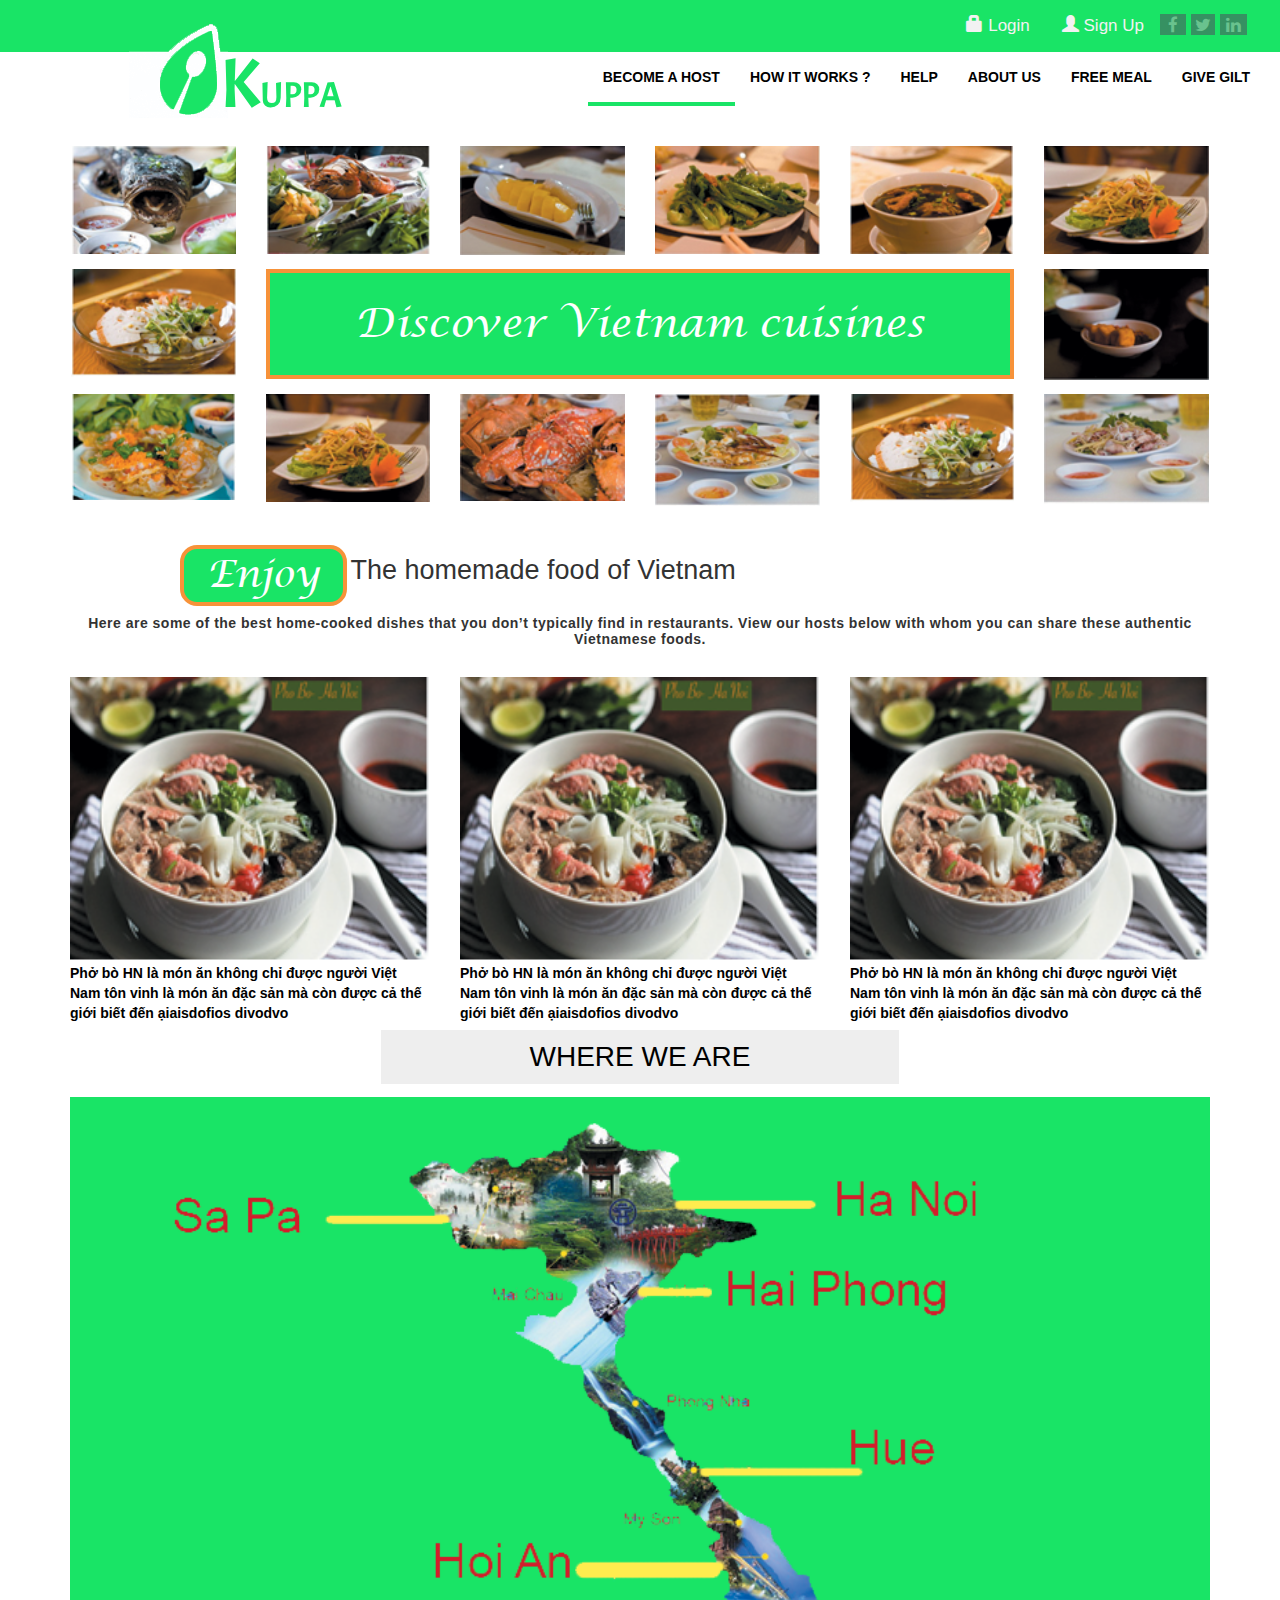
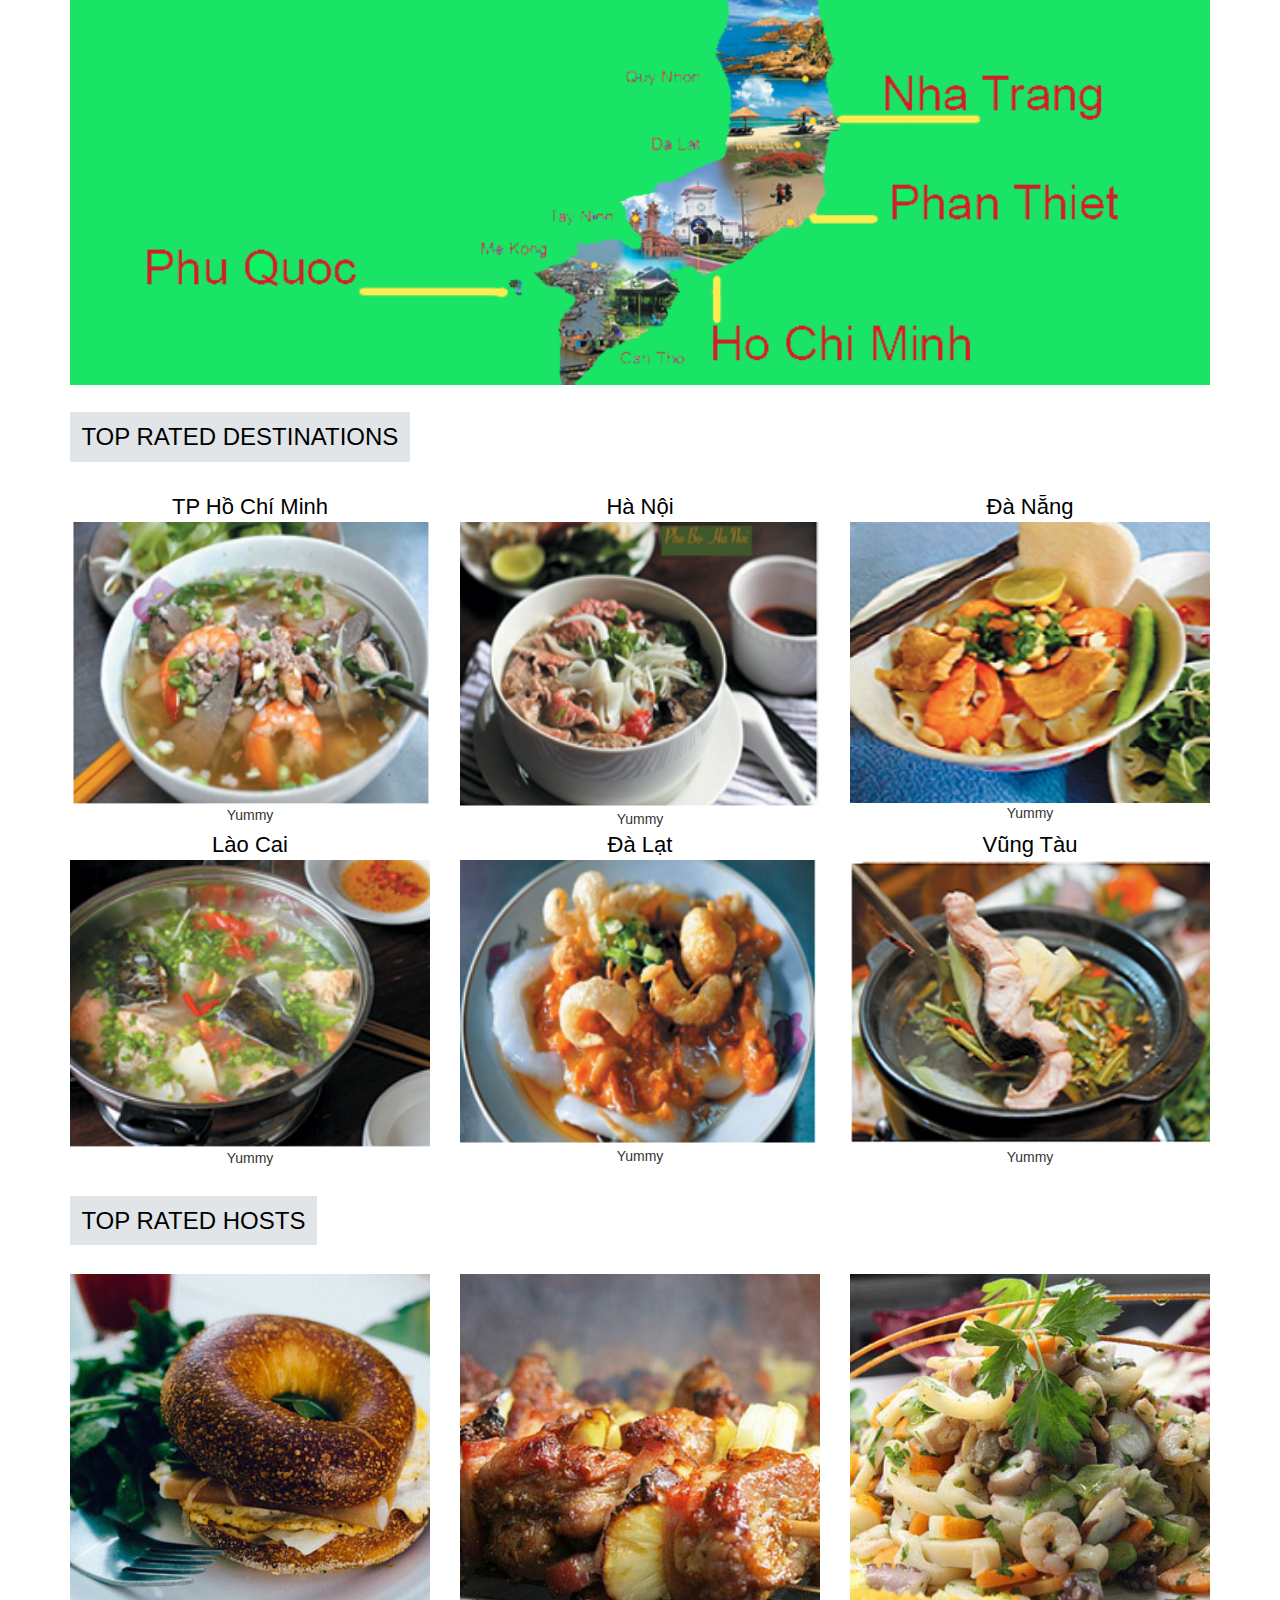
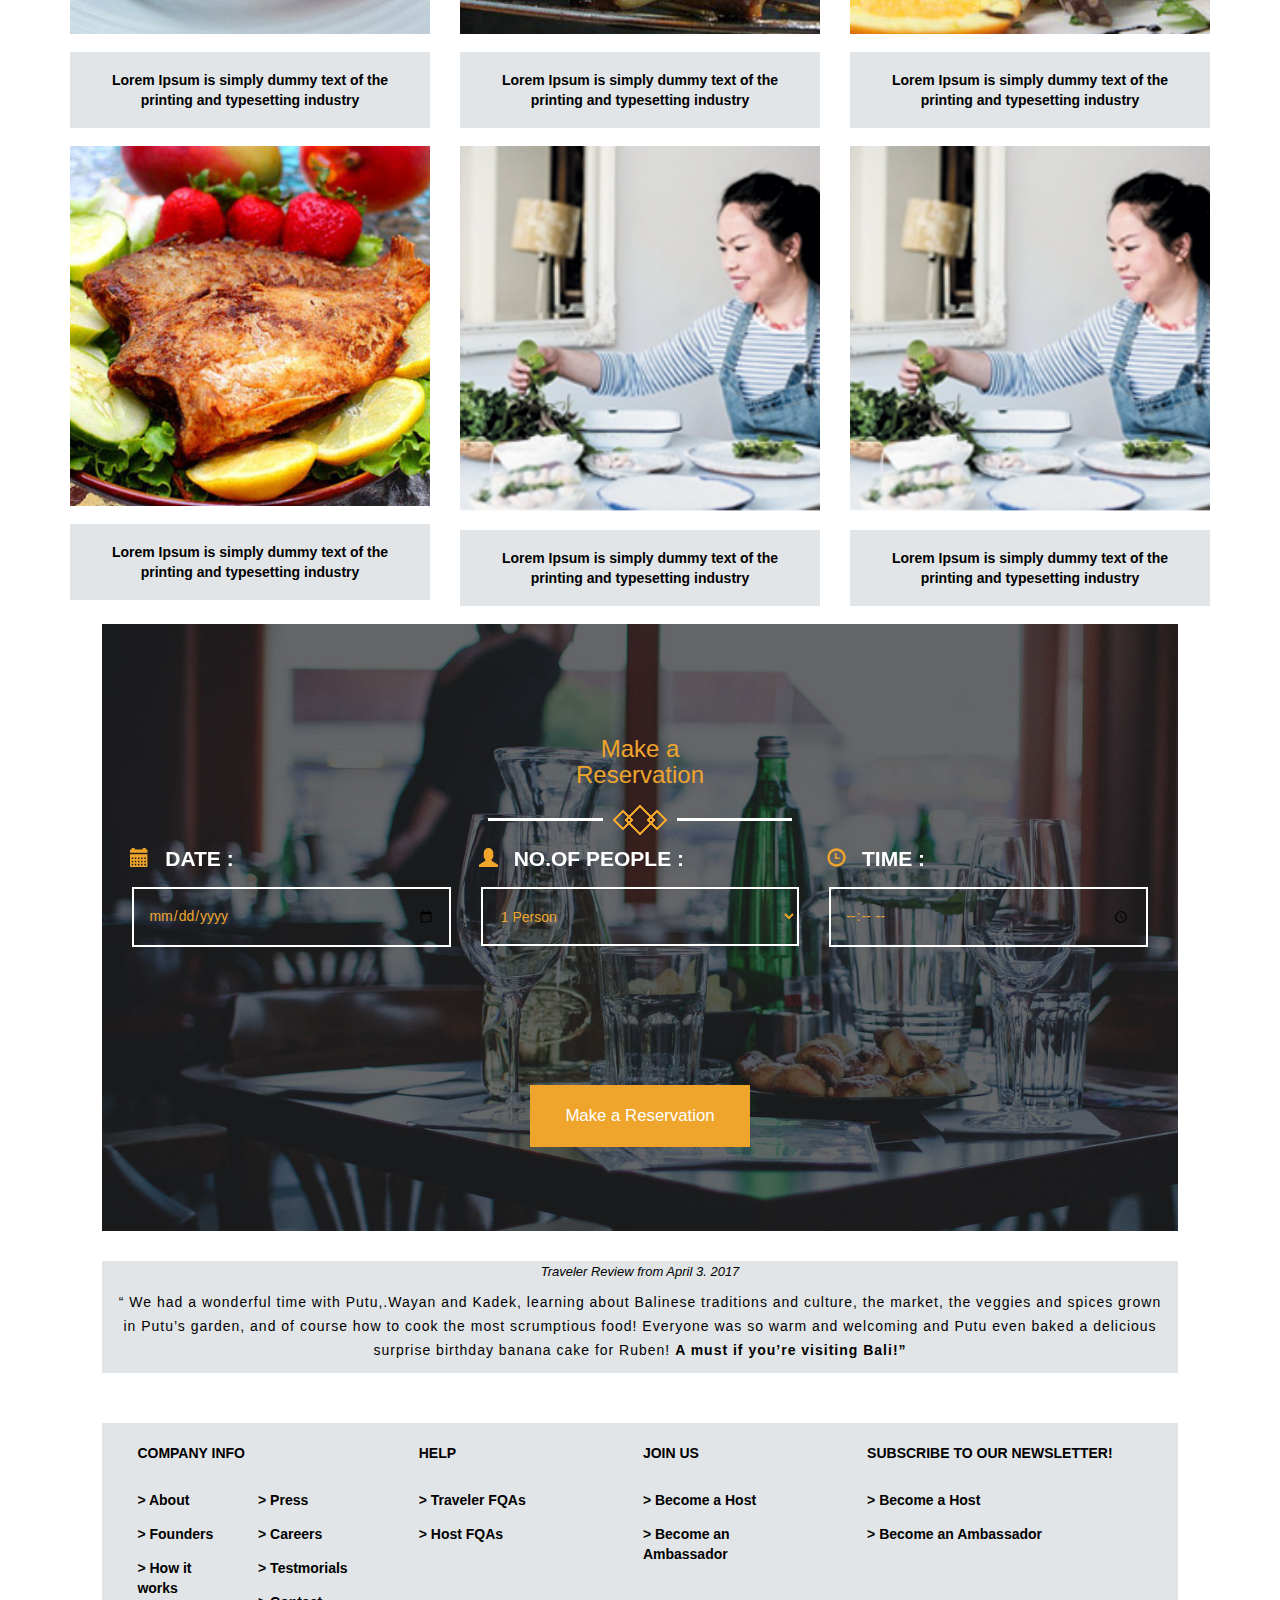
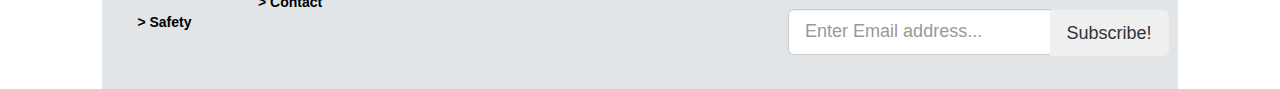
<file: source/index.html>
<!DOCTYPE html>
<html lang="en">

<head>
	<meta charset="UTF-8">
	<meta name="viewport" content="width=device-width, initial-scale=1.0">
	<title>KUPPA</title>
	<link rel="icon" href="img/faco.png" type="image/png" sizes="32x32">
	<link href="lib/bootstrap/bootstrap/css/bootstrap.min.css" rel="stylesheet">
	<link rel="stylesheet" href="css/style.css">
	<link rel="stylesheet" href="lib/font-awesome/font-awesome-4.7.0/css/font-awesome.min.css">
	<script src="js/jquery.min.js"></script>
	<script src="lib/bootstrap/bootstrap/js/bootstrap.min.js"></script>
</head>

<body>
	<header>
	<!-- menu-top -->
		<div class="navbar1">
			<ul>
				<li><a class="icon" href="https://www.instagram.com/accounts/login/?hl=vi"><i class="fa fa-linkedin" aria-hidden="true"></i></a></li>
				<li><a class="icon" href="https://twitter.com/login?lang=vi"><i class="fa fa-twitter twiter" aria-hidden="true"></i></a></li>
				<li><a class="icon" href="https://www.facebook.com/""><i class="fa fa-facebook fb" aria-hidden="true"></i></a></li>
				<li><a href="file:///C:/Users/PhongVu/Desktop/traningfronend/TrainingFrontEnd-Kuppa/source/signup.html#signup"><span class="glyphicon glyphicon-user"></span> Sign Up</a></li>
				<li><a href="file:///C:/Users/PhongVu/Desktop/traningfronend/TrainingFrontEnd-Kuppa/source/signup.html#signup"><span class="glyphicon glyphicon-lock"></span> Login</a>
				</li>
				<div class="logo2">
					<li><a class="logo__small" href="#"><span>k</span>uppa</a></li>
				</div>
			</ul>
		</div>
		<!-- end menu-top -->
		<!-- menu -->
		<div class="clearfix"></div>
			<nav class="navbar">
		  		<div class="container-fluid">
		  			<div class="navbar-header">
						<button type="button" class="navbar-toggle collapsed" data-toggle="collapse" data-target="#myNavbar">
					        <span class="icon-bar"></span>
					        <span class="icon-bar"></span>
					        <span class="icon-bar"></span>
					    </button>
					        <a class="navbar-brand" href="#"><img class="logo" src="img/logo.png" alt="logo"><h1><span>k</span>uppa</h1>
					        </a>
					        <a class="logo__small" href="#"><span>k</span>uppa</a>
			     	 </div>
				    <div class="collapse navbar-collapse" id="myNavbar">
					    <ul class="nav navbar-nav navbar-right menu__nav">
						    <li class="active dropdown"><a class="dropdown-toggle" data-toggle="dropdown" href="#"> become a host</a>
								<ul class="dropdown-menu">
	                    		<li><a href="#">Option 1: Default Page</a></li>
	                    		<li><a href="#">Option 2 :One Page Template</a></li>
		                        <li><a href="#">Option 3 : One Page Dark Option</a></li>
		                        <li><a href="#">Option 4: One Page Option 1</a></li>
		                        <li><a href="#">Option 5: One Page Option 2</a></li>
		                        <li><a href="#">Option 6: One Page Option 3</a></li>
		                        </ul>
	                    	</li>
	                    	<li class="dropdown"><a class="dropdown-toggle" data-toggle="dropdown" href="#">how it works ?</a>
								<ul class="dropdown-menu">
		                    		<li><a href="#">Headers</a></li>
		                    		<li><a href="#">Footers</a></li>
			                        <li><a href="#">Gallery Examples</a></li>
			                        <li><a href="#">Animations on Scroll</a></li>
			                        <li><a href="#">Parallax Counters</a></li>
			                        <li><a href="#">Testimonials and Quotes</a></li>
		                        </ul>
	                    	</li>
	                    	<li class="dropdown"><a class="dropdown-toggle" data-toggle="dropdown" href="#">help</a>
								<ul class="dropdown-menu">
		                    		<li><a href="#">Headers</a></li>
		                    		<li><a href="#">Footers</a></li>
			                        <li><a href="#">Gallery Examples</a></li>
			                        <li><a href="#">Animations on Scroll</a></li>
			                        <li><a href="#">Parallax Counters</a></li>
			                        <li><a href="#">Testimonials and Quotes</a></li>
		                        </ul>
	                    	</li>
	                    	<li class="dropdown"><a class="dropdown-toggle" data-toggle="dropdown" href="#">about us</a>
								<ul class="dropdown-menu">
		                    		<li><a href="#">Headers</a></li>
		                    		<li><a href="#">Footers</a></li>
			                        <li><a href="#">Gallery Examples</a></li>
			                        <li><a href="#">Animations on Scroll</a></li>
			                        <li><a href="#">Parallax Counters</a></li>
			                        <li><a href="#">Testimonials and Quotes</a></li>
		                        </ul>
	                    	</li>
	                    	<li class="dropdown"><a class="dropdown-toggle" data-toggle="dropdown" href="#">free meal</a>
								<ul class="dropdown-menu">
		                    		<li><a href="#">Headers</a></li>
		                    		<li><a href="#">Footers</a></li>
			                        <li><a href="#">Gallery Examples</a></li>
			                        <li><a href="#">Animations on Scroll</a></li>
			                        <li><a href="#">Parallax Counters</a></li>
			                        <li><a href="#">Testimonials and Quotes</a></li>
		                        </ul>
	                    	</li>
	                    	<li class="dropdown"><a class="dropdown-toggle" data-toggle="dropdown" href="#">give gilt</a>
								<ul class="dropdown-menu">
		                    		<li><a href="#">Headers</a></li>
		                    		<li><a href="#">Footers</a></li>
			                        <li><a href="#">Gallery Examples</a></li>
			                        <li><a href="#">Animations on Scroll</a></li>
			                        <li><a href="#">Parallax Counters</a></li>
			                        <li><a href="#">Testimonials and Quotes</a></li>
		                        </ul>
	                    	</li>
                    	</ul>
			  		</div>
			</nav>
		<!-- end menu -->
	</header>
	<!-- Discover  -->
	<section>
		<div class="container food">
			<div class="row box__food">
				<div class="col-lg-2 col-md-2">
					<div class="img-wrapper">
						<img src="img/1.png" alt="1">
					</div>
				</div>
				<div class="col-lg-2 col-md-2 img-wrapper">
					<div class="img-wrapper">
						<img src="img/2.png" alt="1">
					</div>
				</div>
				<div class="col-lg-2 col-md-2  img-wrapper">
					<div class="img-wrapper">
						<img src="img/3.png" alt="1">
					</div>
				</div>
				<div class="col-lg-2 col-md-2 img-wrapper">
					<div class="img-wrapper">
						<img src="img/4.png" alt="1">
					</div>
				</div>
				<div class="col-lg-2 col-md-2  img-wrapper">
					<div class="img-wrapper">
						<img src="img/5.png" alt="1">
					</div>
				</div>
				<div class="col-lg-2 col-md-2  img-wrapper">
					<div class="img-wrapper">
						<img src="img/6.png" alt="1">
					</div>
				</div>
			</div>
			<div class="row box__food">
				<div class="col-lg-2 col-md-2 img-wrapper">
					<div class="img-wrapper">
						<img src="img/7.png" alt="1">
					</div>
				</div>
				<div class="col-lg-8 col-md-8 ">
					<a href="#">Discover Vietnam cuisines</a>
				</div>
				<div class="col-lg-2 col-md-2 img-wrapper">
					<div class="img-wrapper">
						<img src="img/8.png" alt="1">
					</div>
				</div>
			</div>
			<div class="row box__food">
				<div class="col-lg-2 col-md-2 img-wrapper">
					<div class="img-wrapper">
						<img src="img/9.png" alt="1">
					</div>
				</div>
				<div class="col-lg-2 col-md-2 img-wrapper">
					<div class="img-wrapper">
						<img src="img/6.png" alt="1">
					</div>
				</div>
				<div class="col-lg-2 col-md-2 img-wrapper">
					<div class="img-wrapper">
						<img src="img/11.png" alt="1">
					</div>
				</div>
				<div class="col-lg-2 col-md-2 img-wrapper">
					<div class="img-wrapper">
						<img src="img/12.png" alt="1">
					</div>
				</div>
				<div class="col-lg-2 col-md-2 img-wrapper">
					<div class="img-wrapper">
						<img src="img/7.png" alt="1">
					</div>
				</div>
				<div class="col-lg-2 col-md-2 img-wrapper">
					<div class="img-wrapper">
						<img src="img/13.png" alt="1">
					</div>
				</div>
			</div>
		</div>
	</section>
	<!-- endDiscover  -->
	<section>
		<div class="container box__homemade">
			<button type="button" class="btn">Enjoy</button>
			<h3>The homemade food of Vietnam</h3>
			<h5>Here are some of the best home-cooked dishes that you don’t typically find in restaurants. View our hosts below with whom you can share these authentic Vietnamese foods.</h5>
		</div>
	</section>
	<section>
		<div class="container box__pho">
			 <div class="row">
			  <div class="col-lg-4 col-md-4 col-sm-4">
			      <a href="#">
			        <div class="figure">
						<img src="img/16.png" alt="1">
					</div>
			        <div class="caption">
			          <a href="#">Phở bò HN  là món ăn không chỉ được người Việt Nam
						tôn vinh là món ăn đặc sản mà  còn được cả thế giới 
						biết đến ạiaisdofios  divodvo</a>
			        </div>
			      </a>
			  </div>
			  <div class="col-lg-4 col-md-4 col-sm-4 ">
			      <a href="#">
			        <div class="figure">
						<img src="img/16.png" alt="1">
					</div>
			        <div class="caption">
			          <a href="#">Phở bò HN  là món ăn không chỉ được người Việt Nam
						tôn vinh là món ăn đặc sản mà  còn được cả thế giới 
						biết đến ạiaisdofios  divodvo</a>
			        </div>
			      </a>
			  </div>
			  <div class="col-lg-4 col-md-4 col-sm-4">
			      <a href="#">
			        <div class="figure">
						<img src="img/16.png" alt="1">
					</div>
			        <div class="caption">
			          <a href="#">Phở bò HN  là món ăn không chỉ được người Việt Nam
						tôn vinh là món ăn đặc sản mà  còn được cả thế giới 
						biết đến ạiaisdofios  divodvo</a>
			        </div>
			      </a>
			  </div>
		</div>
	</section>
	<section>
		<div class="container box__where">
			<a href="#">WHERE WE ARE</a>
			<img src="img/map.png" alt="map">
		</div>
	</section>
	<!-- DESTINATIONS -->
	<section>
		<div class="container destination">
			<h3><a href="#">TOP RATED DESTINATIONS</a></h3>
			<div class="row">
				<div class="col-lg-4 col-md-4 col-sm-4 box__rate">
					<a href="#">TP Hồ Chí Minh</a>
					<img src="img/15.png" class="image" alt="canhchua">
					<div class="middle">
					    <div class="text">Yummy</div>
					</div>
				</div>
				<div class="col-lg-4 col-md-4 col-sm-4 box__rate">
					<a href="#">Hà Nội</a>
					<img src="img/16.png" class="image" alt="canhchua">
					<div class="middle">
					    <div class="text">Yummy</div>
					</div>
				</div>
				<div class="col-lg-4 col-md-4 col-sm-4 box__rate">
					<a href="#">Đà Nẵng</a>
					<img src="img/18.png" class="image" alt="canhchua">
					<div class="middle">
					    <div class="text">Yummy</div>
					</div>
				</div>
			</div>
			<div class="row">
				<div class="col-lg-4 col-md-4 col-sm-4 box__rate">
					<a href="#">Lào Cai</a>
					<img src="img/20.png" class="image" alt="canhchua">
					<div class="middle">
					    <div class="text">Yummy</div>
					</div>
				</div>
				<div class="col-lg-4 col-md-4 col-sm-4 box__rate">
					<a href="#">Đà Lạt</a>
					<img src="img/21.png" class="image" alt="canhchua">
					<div class="middle">
					    <div class="text">Yummy</div>
					</div>
				</div>
				<div class="col-lg-4 col-md-4 col-sm-4 box__rate">
					<a href="#">Vũng Tàu</a>
					<img src="img/22.png" class="image" alt="canhchua">
					<div class="middle">
					    <div class="text">Yummy</div>
					</div>
				</div>
			</div>
		</div>
	</section>
	<section>
		<div class="container destination">
			<h3><a href="#">TOP RATED HOSTS</a></h3>
			<div class="row">
				<div class="col-lg-4 col-md-4 col-sm-4 box__rate1">
					<a href="#">
			        <img src="img/c1.jpg" alt="Lights">
			        <div class="caption">
			          <a href="#">Lorem Ipsum is simply 
						dummy text of the printing
						and typesetting industry  </a>
			        </div>
			      </a>
				</div>
				<div class="col-lg-4 col-md-4 col-sm-4 box__rate1">
					<a href="#">
			        <img src="img/c2.jpg" alt="Lights">
			        <div class="caption">
			          <a href="#">Lorem Ipsum is simply 
						dummy text of the printing
						and typesetting industry  </a>
			        </div>
			      </a>
				</div>
				<div class="col-lg-4 col-md-4 col-sm-4 box__rate1">
					<a href="#">
			        <img src="img/c3.jpg" alt="Lights">
			        <div class="caption">
			          <a href="#">Lorem Ipsum is simply 
						dummy text of the printing
						and typesetting industry  </a>
			        </div>
			      </a>
				</div>
			</div>
			<div class="row">
				<div class="col-lg-4 col-md-4 col-sm-4 box__rate1">
					<a href="#">
			        <img src="img/c4.jpg" alt="Lights">
			        <div class="caption">
			          <a href="#">Lorem Ipsum is simply 
						dummy text of the printing
						and typesetting industry  </a>
			        </div>
			      </a>
				</div>
				<div class="col-lg-4 col-md-4 col-sm-4 box__rate1">
					<a href="#">
			        <img src="img/24.png" alt="Lights" >
			        <div class="caption">
			          <a href="#">Lorem Ipsum is simply 
						dummy text of the printing
						and typesetting industry  </a>
			        </div>
			      </a>
				</div>
				<div class="col-lg-4 col-md-4 col-sm-4 box__rate1	">
					<a href="#">
			        <img src="img/24.png" alt="Lights">
			        <div class="caption">
			          <a href="#">Lorem Ipsum is simply 
						dummy text of the printing
						and typesetting industry  </a>
			        </div>
			      </a>
				</div>
			</div>
		</div>
		<div class="container reservation" id="reservation">
		<div class="container-fluid">
		<div class="row">
		<div class="reservation-info">
		  <h3 class="tittle reserve">Make a <br>
			Reservation</h3>
			 <div class="arrows-reserve"><img src="img/border.png" alt="border"></div>
				<div class="book-reservation wow slideInUp animated" data-wow-duration="1s" data-wow-delay=".5s" style="visibility: visible; animation-duration: 1s; animation-delay: 0.5s; animation-name: slideInUp;">
					<form>
					 <div class="col-md-4 form-left">
						<label><i class="glyphicon glyphicon-calendar"></i> Date :</label>
						<input type="date">
						</div>
						<div class="col-md-4 form-left">
							<label><i class="glyphicon glyphicon-user"></i> No.of People :</label>
							<select class="form-control">
								<option>1 Person</option>
								<option>2 People</option>
								<option>3 People</option>
								<option>4 People</option>
								<option>5 People</option>
								<option>More</option>
							</select>
						</div>
						<div class="col-md-4 form-right">
							<label><i class="glyphicon glyphicon-time"></i> Time :</label>
							<input type="time">
						</div>
						<div class="clearfix"> </div>
						<div class="make wow shake animated" data-wow-duration="1s" data-wow-delay=".5s" style="visibility: visible; animation-duration: 1s; animation-delay: 0.5s; animation-name: shake;">
						  <input type="submit" value="Make a Reservation">
						</div>
					</form>

				</div>
				<div class="clearfix"> </div>
			</div>
		</div>
		</div>
	</div>
	</section>
	<div class="container box__travel">
		<a href="#">Traveler Review from April 3. 2017 </a>
		<p>“ We had a wonderful time with Putu,.Wayan and Kadek, learning about Balinese traditions and culture, the market, the veggies and spices
			grown in Putu’s garden, and of course how to cook the most scrumptious food! Everyone was so warm and welcoming and Putu even baked a delicious surprise birthday banana cake for Ruben! <span>A must if you’re visiting Bali!” </span>        </p>
	</div>
	<footer>
		<div class="container footer">
			<div class="row">
				<div class="col-lg-3 col-md-3 col-sm-3  box__company1">
					<a href="#">COMPANY INFO</a>
					<div class="row">
						<div class="col-lg-6 col-md-6 col-sm-12  box__left">
							<ul>
							<li><a href="#"> > About</a></li>
							<li><a href="#"> > Founders</a></li>
							<li><a href="#"> > How it works</a></li>
							<li><a href="#"> > Safety</a></li>
							</ul>
						</div>
						<div class="col-lg-6 col-md-6 col-sm-12  box__left">
							<ul>
								<li><a href="#"> > Press</a></li>
								<li><a href="#"> > Careers</a></li>
								<li><a href="#"> > Testmorials</a></li>
								<li><a href="#"> > Contact</a></li>
							</ul>
						</div>
					</div>
				</div>
				<div class="col-lg-2 col-md-2 col-sm-2 box__company">
					<a href="#">HELP</a>
						<div class="box__left">
							<ul>
								<li><a href="#"> > Traveler FQAs</a></li>
								<li><a href="#"> > Host FQAs</a></li>
							</ul>
						</div>
				</div>
				<div class="col-lg-2 col-md-2 col-sm-2 box__company">
					<a href="#">JOIN US</a>
						<div class="box__left">
							<ul>
								<li><a href="#"> > Become a Host</a></li>
								<li><a href="#"> > Become an Ambassador</a></li>
							</ul>
						</div>
				</div>
				<div class="col-lg-3 col-md-3 col-sm-3 box__company">
					<a href="#">SUBSCRIBE TO OUR NEWSLETTER!</a>
				      	<div class="box__left">
							<ul>
								<li><a href="#"> > Become a Host</a></li>
								<li><a href="#"> > Become an Ambassador</a></li>
							</ul>
						</div>
				</div>
					<form role="form" action="#" method="post" id="mc-embedded-subscribe-form" name="mc-embedded-subscribe-form" target="_blank" novalidate="">
						<div class="input-group input-group-lg">
						<input type="email" name="EMAIL" class="form-control" id="mce-EMAIL" placeholder="Enter Email address...">
						<span class="input-group-btn">
						<button type="submit" name="subscribe" id="mc-embedded-subscribe" class="btn btn-secondary">Subscribe!</button>
						</span>
						</div>
						<div id="mce-responses">
						<div class="response" id="mce-error-response" style="display:none"></div>
						<div class="response" id="mce-success-response" style="display:none"></div>
						</div>
					</form>
			</div>
		</div>
	</footer>
</body>

</html>
</file>
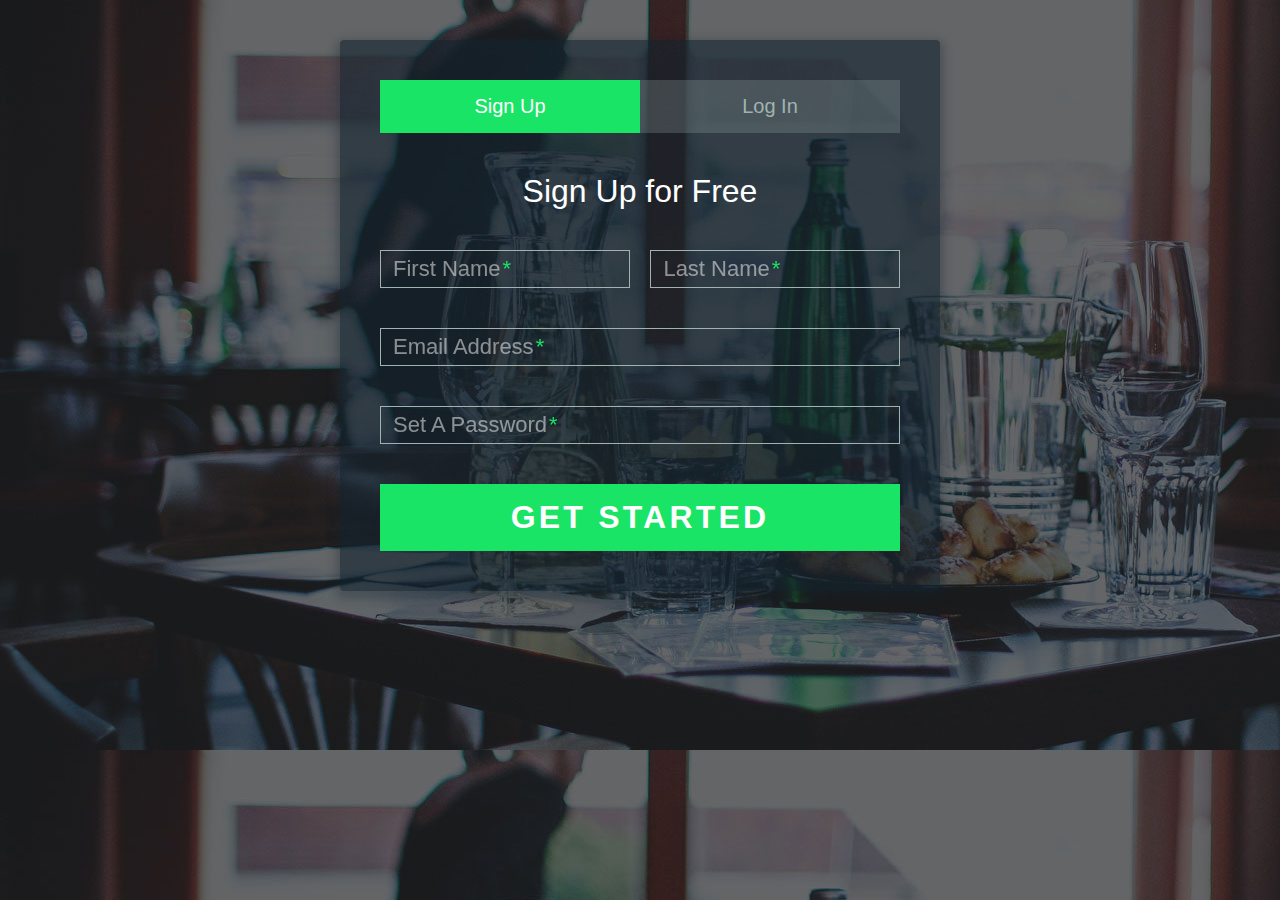
<file: source/signup.html>
<!DOCTYPE html>
<html >
<head>
  <meta charset="UTF-8">
  <title>Sign up</title>
</head>
<style type="text/css">
  *, *:before, *:after {
  box-sizing: border-box;
}

html {
  overflow-y: scroll;
}

body {
  background: url("img/reservation.jpg");
  font-family: 'Titillium Web', sans-serif;
}

a {
  text-decoration: none;
  color: #19e466;
  -webkit-transition: .5s ease;
  transition: .5s ease;
}
a:hover {
  color: #19e466;
}

.form {
    background: rgba(19, 35, 47, 0.6);
    padding: 40px;
    max-width: 600px;
    margin: 40px auto;
    border-radius: 4px;
    box-shadow: 0 4px 10px 4px rgba(19, 35, 47, 0.3);
}

.tab-group {
  list-style: none;
  padding: 0;
  margin: 0 0 40px 0;
}
.tab-group:after {
  content: "";
  display: table;
  clear: both;
}
.tab-group li a {
  display: block;
  text-decoration: none;
  padding: 15px;
  background: rgba(160, 179, 176, 0.25);
  color: #a0b3b0;
  font-size: 20px;
  float: left;
  width: 50%;
  text-align: center;
  cursor: pointer;
  -webkit-transition: .5s ease;
  transition: .5s ease;
}
.tab-group li a:hover {
  background:#19e466;
  color: #ffffff;
}
.tab-group .active a {
  background: #19e466;
  color: #ffffff;
}

.tab-content > div:last-child {
  display: none;
}

h1 {
  text-align: center;
  color: #ffffff;
  font-weight: 300;
  margin: 0 0 40px;
}

label {
  position: absolute;
  -webkit-transform: translateY(6px);
          transform: translateY(6px);
  left: 13px;
  color: rgba(255, 255, 255, 0.5);
  -webkit-transition: all 0.25s ease;
  transition: all 0.25s ease;
  -webkit-backface-visibility: hidden;
  pointer-events: none;
  font-size: 22px;
}
label .req {
  margin: 2px;
  color: #19e466;
}

label.active {
  -webkit-transform: translateY(50px);
          transform: translateY(50px);
  left: 2px;
  font-size: 14px;
}
label.active .req {
  opacity: 0;
}

label.highlight {
  color: #ffffff;
}

input, textarea {
  font-size: 22px;
  display: block;
  width: 100%;
  height: 100%;
  padding: 5px 10px;
  background: none;
  background-image: none;
  border: 1px solid #a0b3b0;
  color: #ffffff;
  border-radius: 0;
  -webkit-transition: border-color .25s ease, box-shadow .25s ease;
  transition: border-color .25s ease, box-shadow .25s ease;
}
input:focus, textarea:focus {
  outline: 0;
  border-color: #19e466;
}

textarea {
  border: 2px solid #a0b3b0;
  resize: vertical;
}

.field-wrap {
  position: relative;
  margin-bottom: 40px;
}

.top-row:after {
  content: "";
  display: table;
  clear: both;
}
.top-row > div {
  float: left;
  width: 48%;
  margin-right: 4%;
}
.top-row > div:last-child {
  margin: 0;
}

.button {
  border: 0;
  outline: none;
  border-radius: 0;
  padding: 15px 0;
  font-size: 2rem;
  font-weight: 600;
  text-transform: uppercase;
  letter-spacing: .1em;
  background: #19e466;
  color: #ffffff;
  -webkit-transition: all 0.5s ease;
  transition: all 0.5s ease;
  -webkit-appearance: none;
}
.button:hover, .button:focus {
  background: #179b77;
}

.button-block {
  display: block;
  width: 100%;
}

.forgot {
  margin-top: -20px;
  text-align: right;
}

</style>
<body>
<div class="wrapper1">
<div class="form">
      <ul class="tab-group">
        <li class="tab active"><a href="#signup">Sign Up</a></li>
        <li class="tab"><a href="#login">Log In</a></li>
      </ul>
      <div class="tab-content">
        <div id="signup">
          <h1>Sign Up for Free</h1>
          <form action="/" method="post">
          <div class="top-row">
            <div class="field-wrap">
              <label>
                First Name<span class="req">*</span>
              </label>
              <input type="text" required autocomplete="off" />
            </div>
            <div class="field-wrap">
              <label>
                Last Name<span class="req">*</span>
              </label>
              <input type="text"required autocomplete="off"/>
            </div>
          </div>

          <div class="field-wrap">
            <label>
              Email Address<span class="req">*</span>
            </label>
            <input type="email"required autocomplete="off"/>
          </div>
          <div class="field-wrap">
            <label>
              Set A Password<span class="req">*</span>
            </label>
            <input type="password"required autocomplete="off"/>
          </div>
          <button type="submit" class="button button-block"/>Get Started</button>
          </form>

        </div>
        <div id="login">
          <h1>Welcome Back!</h1>
          <form action="/" method="post">
            <div class="field-wrap">
            <label>
              Email Address<span class="req">*</span>
            </label>
            <input type="email"required autocomplete="off"/>
          </div>
          <div class="field-wrap">
            <label>
              Password<span class="req">*</span>
            </label>
            <input type="password"required autocomplete="off"/>
          </div>
          <p class="forgot"><a href="#">Forgot Password?</a></p>
          <button class="button button-block"/>Log In</button>
          </form>
        </div>
      </div><!-- tab-content -->
</div> <!-- /form -->
</div>
<script type="text/javascript">
  $('.form').find('input, textarea').on('keyup blur focus', function (e) {
  var $this = $(this),
      label = $this.prev('label');

    if (e.type === 'keyup') {
      if ($this.val() === '') {
          label.removeClass('active highlight');
        } else {
          label.addClass('active highlight');
        }
    } else if (e.type === 'blur') {
      if( $this.val() === '' ) {
        label.removeClass('active highlight');
      } else {
        label.removeClass('highlight');
      }
    } else if (e.type === 'focus') {
      if( $this.val() === '' ) {
        label.removeClass('highlight');
      }
      else if( $this.val() !== '' ) {
        label.addClass('highlight');
      }
    }

});

$('.tab a').on('click', function (e) {
  e.preventDefault();
  $(this).parent().addClass('active');
  $(this).parent().siblings().removeClass('active');
  target = $(this).attr('href');

  $('.tab-content > div').not(target).hide();
  $(target).fadeIn(600);
});
</script>
</body>
</html>
</file>
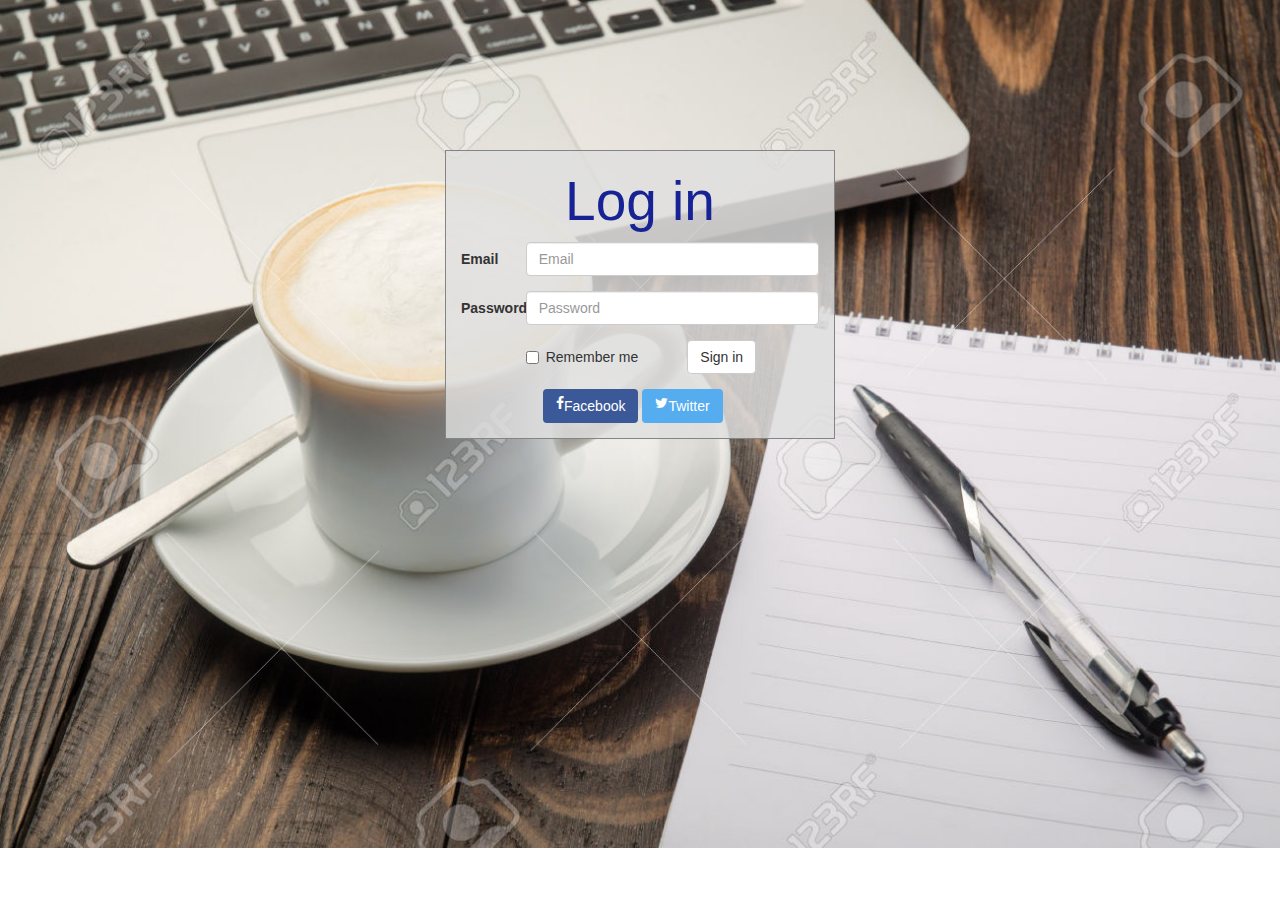
<file: source/hai/user/login.html>
<!DOCTYPE html>
<html lang="en">
<head>
	<meta charset="UTF-8">
	<meta name="viewport" content="width=device-width, initial-scale=1, maximum-scale=1, user-scalable=no">
	<link rel="stylesheet" href="../css/user/login.css">
	<link rel="stylesheet" href="../css/bootstrap.min.css">
	<link rel="stylesheet" href="../fonts/font-awesome-4.7.0/css/font-awesome.min.css">
	<title>Log in</title>
</head>
<body>
	<div class="container">
		<div class="row">
			<form class="form-horizontal col-sm-4 col-sm-offset-4">
				<h2>Log in</h2>
				<div class="form-group">
					<label for="inputEmail3" class="col-sm-2 control-label">Email</label>
					<div class="col-sm-10">
						<input type="email" class="form-control" id="inputEmail3" placeholder="Email">
					</div>
				</div>
				<div class="form-group">
					<label for="inputPassword3" class="col-sm-2 control-label">Password</label>
					<div class="col-sm-10">
						<input type="password" class="form-control" id="inputPassword3" placeholder="Password">
					</div>
				</div>
				<div class="form-group">
					<div class="checkbox col-sm-offset-2 col-sm-5">
							<label>
								<input type="checkbox"> Remember me
							</label>
						</div>
					<div class="col-sm-5">
						<button type="submit" class="btn btn-default">Sign in</button>
					</div>
				</div>
				<div class="form-group">
					<div class="fb-gl col-sm-offset-3">
						<div class="social-buttons">
											<a href="#" class="btn btn-fb"><i class="fa fa-facebook"></i> Facebook</a>
											<a href="#" class="btn btn-tw"><i class="fa fa-twitter"></i> Twitter</a>
										</div>
					</div>
				</div>
			</form>
		</div>
	</div>
</body>
</html>
</file>
<file: source/css/style.css>
body{
	margin:0;
	padding:0;
	overflow-x: hidden;
}
@font-face{
	font-family: 'LucidaCalligraphy';
	src: url('../lib/font/lucida.ttf');
}
@font-face{
	font-family: 'Regular';
	src: url('../lib/font/Acme-Regular.ttf');
}
@font-face{
	font-family: 'Montserrat';
	src: url('../lib/font/Montserrat-ExtraBold.ttf');
}
/*menu-top*/
.navbar1 {
	width: 100%;
  	overflow: hidden;
  	background-color: #19e466;
  	position: fixed;
  	top: 0;
  	z-index: 9999;
  	padding-right: 28px;
}
.navbar1 ul{
	list-style: none;
}
.logo2{
	float: left;
    margin: -1% 0 0 15%;
}
.logo2>li>.logo__small{
	font-family: 'Regular', sans-serif;
	font-size: 30px;
	color: #fff;
	display: none;
    text-decoration: none;
    text-transform: uppercase;
}
.logo__small>span{
	font-size: 50px;
}
.navbar1 a {
  float: right;
  display: block;
  color: #f2f2f2;
  text-align: center;
  padding: 14px 16px;
  text-decoration: none;
  font-size: 17px;
}
.navbar1 a:hover{
	color: #000;
}
.navbar1 i{
	background: #369162;
    padding: 2px 6px;
    color: #69c28e;
}
.navbar1 .twiter{
	background: #369162;
    padding: 2px 4px;
}
.navbar1 .fb{
	background: #369162;
    padding: 2px 8px;
}
.navbar1 .icon{
	padding: 14px 5px 0 0px;
}
/*end meutop*/
/*menu*/
.navbar-brand h1{
	font-family: 'Regular', sans-serif;
	font-size: 36px;
	color: #19e466;
	display: block;
    text-decoration: none;
    text-transform: uppercase;
    position: relative;
    bottom: 135px;
    left: 205px;
}
.navbar-brand span{
	font-size: 70px;
}
.navbar-right {
    text-transform: uppercase;
}
.menu__top__right>li>a {
    color: #fff;
}
.navbar-toggle .icon-bar {
    background: #000;
}
.menu__nav>li>a{
	color: #000;
	font-weight: bold;
}
.menu__nav>li:hover{
    border-bottom: 4px solid #19e466;
}
.navbar {
    position: fixed;
    top: 52px;
    width: 100%;
    min-height: 68px;
    margin-bottom: 20px;
    border:0;
    border-radius: 0;
    background: #fff;
    z-index: 9999;
}
.navbar-brand>img {
    display: block;
    position: relative;
    bottom: 43px;
    left: 114px;
}
.logo__small{
	display: none;
}
.active{
	border-bottom: 4px solid #19e466;
}
.dropdown-menu>li>a {
    font-size: 12px;
}
/*box__food*/
.box__food img{
	width: 100%;
	cursor: pointer;
	    transition-duration: 0.5s;
        /* Safari */
        -webkit-transition-duration: 0.5s;
        /* Mozilla Firefox */
        -moz-transition-duration: 0.5s;
        /* Opera */
        -o-transition-duration: 0.5s;
        /* IE 9 */
        -ms-transition-duration: 0.5s;
}
.img-wrapper {
    display: block;
    overflow: hidden;
    margin-bottom: 7px;
}
.box__food img:hover {
    transform:scale(1.2);
    -ms-transform:scale(1.2); /* IE 9 */
    -moz-transform:scale(1.2); /* Firefox */
    -webkit-transform:scale(1.2); /* Safari and Chrome */
    -o-transform:scale(1.2); /* Opera */
    cursor: pointer;
}
.food{
	margin-top: 130px;
    padding: 16px;
}
.box__food a{
	border: 4px solid #f79239;
	background: #19e466;
    color: #fff;
    font-size: 40px;
    text-decoration: none;
    text-align: center;
   	font-family: 'LucidaCalligraphy',sans-serif;
   	display: block;
   	width: 100%;
   	padding: 3%;
}
/*box__homemade*/
.box__homemade h3{
	display: inline-block;
	font-size: 27px;
}
.box__homemade h5{
    font-size: 14px;
    font-weight: bold;
    text-align: center;
    letter-spacing: 0.5px;
}
.box__homemade .btn{
    border: 4px solid #f79239;
    color: #fff;
	background: #19e466;
	font-family: 'LucidaCalligraphy',sans-serif;
	font-size: 37px;
	padding: 0% 2%;
    border-radius: 17px;
    margin-left: 110px;
}
/*box__pho*/
.box__pho{
	padding-top: 20px;
}
.box__pho a{
	text-decoration: none;
	color: #000;
	font-weight: bold;
	padding-top: 10px;
}
.figure img{
	width: 100%;
}
.figure {
	position: relative;
	overflow: hidden;
}
.figure::before {
	position: absolute;
	top: 50%;
	left: 50%;
	z-index: 2;
	display: block;
	content: '';
	width: 0;
	height: 0;
	background: rgba(255,255,255,.2);
	border-radius: 100%;
	-webkit-transform: translate(-50%, -50%);
	transform: translate(-50%, -50%);
	opacity: 0;
}
.figure:hover::before {
	-webkit-animation: circle .75s;
	animation: circle .75s;
}
@-webkit-keyframes circle {
	0% {
		opacity: 1;
	}
	40% {
		opacity: 1;
	}
	100% {
		width: 200%;
		height: 200%;
		opacity: 0;
	}
}
@keyframes circle {
	0% {
		opacity: 1;
	}
	40% {
		opacity: 1;
	}
	100% {
		width: 200%;
		height: 200%;
		opacity: 0;
	}
}
/*box__where*/
.box__where{
	text-align: center;
	margin-top: 14px;
}
.box__where a{
    color: #000;
    font-size: 28px;
    padding: 1% 13% 1% 13%;
    border-radius: 0;
    background: #eee;
    text-align: center;
    text-decoration: none;
}
.box__where a:hover{
	background: #19e466;
	color: #fff;
}
.box__where img{
	margin-top: 20px;
	width: 100%;
}
/*destination*/
.destination img{
	width: 100%;
}
.box__rate {
	text-align: center;
}
.box__rate a{
    font-size: 22px;
    color: #000;
    text-decoration: none;
}
.box__rate1 {
	text-align: center;
}
.box__rate1 a{
    font-size: 14px;
    color: #000;
    text-decoration: none;
}
.destination h3{
	margin: 40px 0;
}
.destination h3 a{
	color: #000;
	width: 29%;
    background: #e2e5e7;
    padding: 1%;
    text-decoration: none;
}
.destination .caption{
	background: #e2e5e7;
    font-weight: bold;
    margin: 5% 0;
    padding: 5%;
}
/*gal-spin-effect*/
/*reservation*/
#reservation {
    background: url(../img/reservation.jpg) no-repeat 0px 0px;
    background-size: cover;
    -webkit-background-size: cover;
    -moz-background-size: cover;
    -o-background-size: cover;
    -ms-background-size: cover;
    padding-bottom: 6em;
    text-align: center;
    width: 84%;
}
.reservation-info {
    margin-top: 8em;
}
h3.tittle.reserve {
    color: #EFA52C;
}
.arrows-reserve {
    position: relative;
    color: #EFA52C;
    font-size: 2em;
}
.arrows-reserve:before {
    content: '';
    position: absolute;
    bottom: 43%;
    left: 35.5%;
    background: #fff;
    width: 11%;
    height: 3px;
}
.arrows-reserve:after {
    content: '';
    position: absolute;
    bottom: 43%;
    right: 35.5%;
    background: #fff;
    width: 11%;
    height: 3px;
}
.book-reservation select.form-control {
    outline: none;
    font-size: 1em;
    padding: 1em 1em;
    border-radius: 0;
    height: 59px;
    background: none;
    color: #EFA52C;
    border: 2px solid #fff;
	margin-top: 3.5em;

}
.book-reservation label {
    font-size: 1.5em;
    color: #fff;
    margin-bottom: 1em;
    text-align: left;
    display: block;
    font-weight: bold;
    text-transform: uppercase;
}
.book-reservation label i {
    font-size: 0.9em;
    margin-right: 10px;
    color: #EFA52C;
}
.book-reservation input[type="text"], .book-reservation input[type="date"], .book-reservation input[type="time"] {
    width: 100%;
    color: #EFA52C;
    outline: none;
    font-size: 1em;
    padding: 1em 1em;
    border: 2px solid #fff;
    -webkit-appearance: none;
    margin: 3.5em 0 1.5em 0;
    line-height: 1.8em;
    font-family: 'Merriweather Sans', sans-serif;
    background: none;
}
.make input[type=submit] {
    color: #FFFFFF;
    padding: 1em 2em;
    margin-top: 7em;
    font-size: 1.2em;
    cursor: pointer;
    border: 2px solid #EFA52C;
    outline: none;
    background: #EFA52C;
    font-family: 'Merriweather Sans', sans-serif;
}
/*box__travel*/
.box__travel{
	background: #e2e5e7;
	text-align: center;
	margin-top: 30px;
	width: 84%;
}
.box__travel a{
	font-size: 13px;
	color: #000;
	text-decoration: none;
	font-style: italic;
}
.box__travel p{
	font-size: 14px;
    color: #000;
    line-height: 1.7;
    letter-spacing: 1px;
    padding-top: 10px;
}
.box__travel span{
	font-weight: bold;
}
/*footer*/
.footer{
	margin-top: 50px;
	padding:20px 0;
	background: #e2e5e7;
    width: 84%;
}
.box__company1 {
	padding-left: 50px;
}
.box__company1 a{
	color: #000;
    text-decoration: none;
    font-weight: bold;
    font-size: 14px;
}
.box__company a{
	color: #000;
    text-decoration: none;
    font-weight: bold;
    font-size: 14px;
}
.box__company .form-control{
    border-radius: 0;
    border: 0;
}
.box__left>ul{
	list-style: none;
	padding: 20px 0;
}
.box__left li{
	padding: 7px 0;
}
.box__left>ul>li>a:hover{
	color: red;
}
 .box__company.form-control{
    width: 90%;
    margin-top: 30px;
}
.input-group-btn:last-child>.btn, .input-group-btn:last-child>.btn-group {
    z-index: 2;
    top: 15px;
    margin-left: -1px;
}
.box__company{
	margin-left: 40px;
}
.input-group {
    position: relative;
    display: table;
    right: 24px;
    border-collapse: separate;
}
@media only screen and (max-width: 1200px){
	.navbar-right .dropdown-menu {
	    right: auto;
	    left: 0;
	}
}
@media only screen and (max-width: 1080px){
	.box__food a {
		font-size: 37px;
    	padding: 2% 0;
	}
	.navbar-brand>img {
	    left: 30px;
	}
	.navbar-brand h1 {
	    left: 120px;
	}
}
@media only screen and (max-width: 991px){
	.box__food a {
		font-size:32px;
		padding: 1% 0;
	}
	.logo2>li>.logo__small {
	    display: block;
	    margin: -15px 0 0 -70px;
	}
	.navbar-brand>img {
    	display: none;
	}
	.navbar-brand h1 {
    	display: none;
	}
}
@media only screen and (max-width: 767px){
	.box__food a {
		font-size:30px;
		padding: 1% 0;
	}
}
@media only screen and (max-width: 696px){
	.box__food a {
	    font-size: 27px;
	    padding: 1% 0;
	}
}
@media only screen and (max-width: 536px){
	.logo2>li>.logo__small {
	    display: none;
	}
	.logo__small{
	font-family: 'Regular', sans-serif;
	font-size: 26px;
	color: #19e466;
	display: block;
    text-decoration: none !important;
    text-transform: uppercase;
    margin-top: -10px;
}
	.logo__small>span{
		font-size: 50px;
	}
}
@media only screen and (max-width: 320px){
	.box__homemade .btn {
	    margin-left: 65px;
	}
	.box__company{
		margin-left: 36px;
	}
	.navbar-header .logo {
	    position: relative;
	    bottom: 91px;
	    left: -8px;
	}
	.img-wrapper {
	    width: 100%;
	}
	.navbar1 .icon {
    	display: none;
	}
	.logo2>li>.logo__small {
	   	display: none;
	}
	.input-group .form-control {
	    position: relative;
	    z-index: 2;
	    left: 40px;
	    width: 82%;
	    margin-bottom: 0;
	    margin-top: 28px;
	}
/*login*/
.login-page {
  width: 360px;
  padding: 8% 0 0;
  margin: auto;
}
.form {
  position: relative;
  z-index: 1;
  background: #FFFFFF;
  max-width: 360px;
  margin: 0 auto 100px;
  padding: 45px;
  text-align: center;
  box-shadow: 0 0 20px 0 rgba(0, 0, 0, 0.2), 0 5px 5px 0 rgba(0, 0, 0, 0.24);
}
.form input {
  font-family: "Roboto", sans-serif;
  outline: 0;
  background: #f2f2f2;
  width: 100%;
  border: 0;
  margin: 0 0 15px;
  padding: 15px;
  box-sizing: border-box;
  font-size: 14px;
}
.form button {
  font-family: "Roboto", sans-serif;
  text-transform: uppercase;
  outline: 0;
  background: #4CAF50;
  width: 100%;
  border: 0;
  padding: 15px;
  color: #FFFFFF;
  font-size: 14px;
  -webkit-transition: all 0.3 ease;
  transition: all 0.3 ease;
  cursor: pointer;
}
.form button:hover,.form button:active,.form button:focus {
  background: #43A047;
}
.form .message {
  margin: 15px 0 0;
  color: #b3b3b3;
  font-size: 12px;
}
.form .message a {
  color: #4CAF50;
  text-decoration: none;
}
.form .register-form {
  display: none;
}
.info {
  margin: 50px auto;
  text-align: center;
}
.info h1 {
  margin: 0 0 15px;
  padding: 0;
  font-size: 36px;
  font-weight: 300;
  color: #1a1a1a;
}
.info span {
  color: #4d4d4d;
  font-size: 12px;
}
.info span a {
  color: #000000;
  text-decoration: none;
}
.info span .fa {
  color: #EF3B3A;
}
.wrapper {
  background: #76b852; /* fallback for old browsers */
  background: -webkit-linear-gradient(right, #76b852, #8DC26F);
  background: -moz-linear-gradient(right, #76b852, #8DC26F);
  background: -o-linear-gradient(right, #76b852, #8DC26F);
  background: linear-gradient(to left, #76b852, #8DC26F);
  font-family: "Roboto", sans-serif;
  -webkit-font-smoothing: antialiased;
  -moz-osx-font-smoothing: grayscale;
  padding: 0 0 20% 0;
}
.box__rate {
    position: relative;
}

.image {
  opacity: 1;
  display: block;
  width: 100%;
  height: auto;
  transition: .5s ease;
  backface-visibility: hidden;
}

.middle {
  transition: .5s ease;
  opacity: 0;
  position: absolute;
  top: 50%;
  left: 50%;
  transform: translate(-50%, -50%);
  -ms-transform: translate(-50%, -50%)
}

.box__rate:hover .image {
  opacity: 0.6;
}

.box__rate:hover .middle {
  opacity: 1;
}

.text {
  background-color: rgba(49, 218, 50, 0.52);
  color: white;
  font-size: 16px;
  padding: 16px 32px;
}
/*signup*/
/*custom font*/

/*basic reset*/
.wrapper1 {
  background: #c1bdba;
  font-family: 'Titillium Web', sans-serif;
}
.tab-content h1{
	color: #fff;
}
.form {
  background:rgba(19, 35, 47, 0.9);
  padding: 40px;
  max-width:600px;
  margin:40px auto;
  border-radius:4px;
  box-shadow:0 4px 10px 4px #13232f;
}

.tab-group {
  list-style:none;
  padding:0;
  margin:0 0 40px 0;
  }
  .menuu ul{
  	list-style: none;
  }
.menuu li a {
    display:block;
    text-decoration:none;
    padding:15px;
    background:rgba(160, 179, 176, 0.25);
    color:#a0b3b0;
    font-size:20px;
    float:left;
    width:50%;
    text-align:center;
    cursor:pointer;
    transition:.5s ease;
  }
.tab-group.active a {
    background:1ab188;
    color:#fff;
  }
}

.tab-content > div:last-child {
  display:none;
}


#login h1 {
  text-align:center;
  color:#fff;
  font-weight:$thin;
  margin:0 0 40px;
}

label {
  position:absolute;
  transform:translateY(6px);
  left:13px;
  color:#eee;
  transition:all 0.25s ease;
  -webkit-backface-visibility: hidden;
  pointer-events: none;
  font-size:17px;
}
.req {
  	margin:2px;
  	color:green;
  }
label.active {
  transform:translateY(50px);
  left:2px;
  font-size:14px;
}
.req {
    opacity:0;
}
label.highlight {
	color:green;
}

.field-wrap input, textarea {
  font-size:22px;
  display:block;
  width:100%;
  height:100%;
  padding:5px 10px;
  background:none;
  background-image:none;
 border: 1px solid #ccc;
  color:white;
  border-radius:0;
  transition:border-color .25s ease, box-shadow .25s ease;
}
.field-wrap {
  position:relative;
  margin-bottom:40px;
}

.top-row {
  &:after {
    content: "";
    display: table;
    clear: both;
  }

.top-row> div {
    float:left;
    width:48%;
    margin-right:4%;
    &:last-child {
      margin:0;
    }
  }
}

#login.button {
  border:0;
  outline:none;
  border-radius:0;
  padding:15px 0;
  font-size:2rem;
  font-weight:$bold;
  text-transform:uppercase;
  letter-spacing:.1em;
  background:$main;
  color:$white;
  transition:all.5s ease;
  -webkit-appearance: none;
  &:hover, &:focus {
    background:$main-dark;
  }
}

.button-block {
  display:block;
  width:100%;
}

.forgot {
  margin-top:-20px;
  text-align:right;
}
.input-group .form-control {
    position: relative;
    z-index: 2;
    float: left;
    width: 100%;
    margin-bottom: 0;
    margin-top: 28px;
}
</file>
<file: source/hai/css/user/login.css>
body {
	background-image: url(../../img/user.jpg);
	background-repeat: no-repeat;
	background-size: cover;
}
.form-horizontal {
  margin-top: 150px;
  border: 1px solid #848484;
  background: rgba(223, 223, 223, 0.81)
}
.form-horizontal h2 {
	text-align: center;
	color: #172395;
	font-size: 55px;
}
.social-buttons a:first-child {
  background-color: #3b5998;
  color: #fff;
  display: inline-flex;
}
.social-buttons a:last-child {
  color: #fff;
  background-color:#55acee;
   display: inline-flex;
}
@media screen and (max-width: 767px)
{
  .btn-default {
    width: 100%;
  }
  .fb-gl {
    text-align: center;
  }
  .form-horizontal {
  margin-top: 0px;
}
}
</file>
